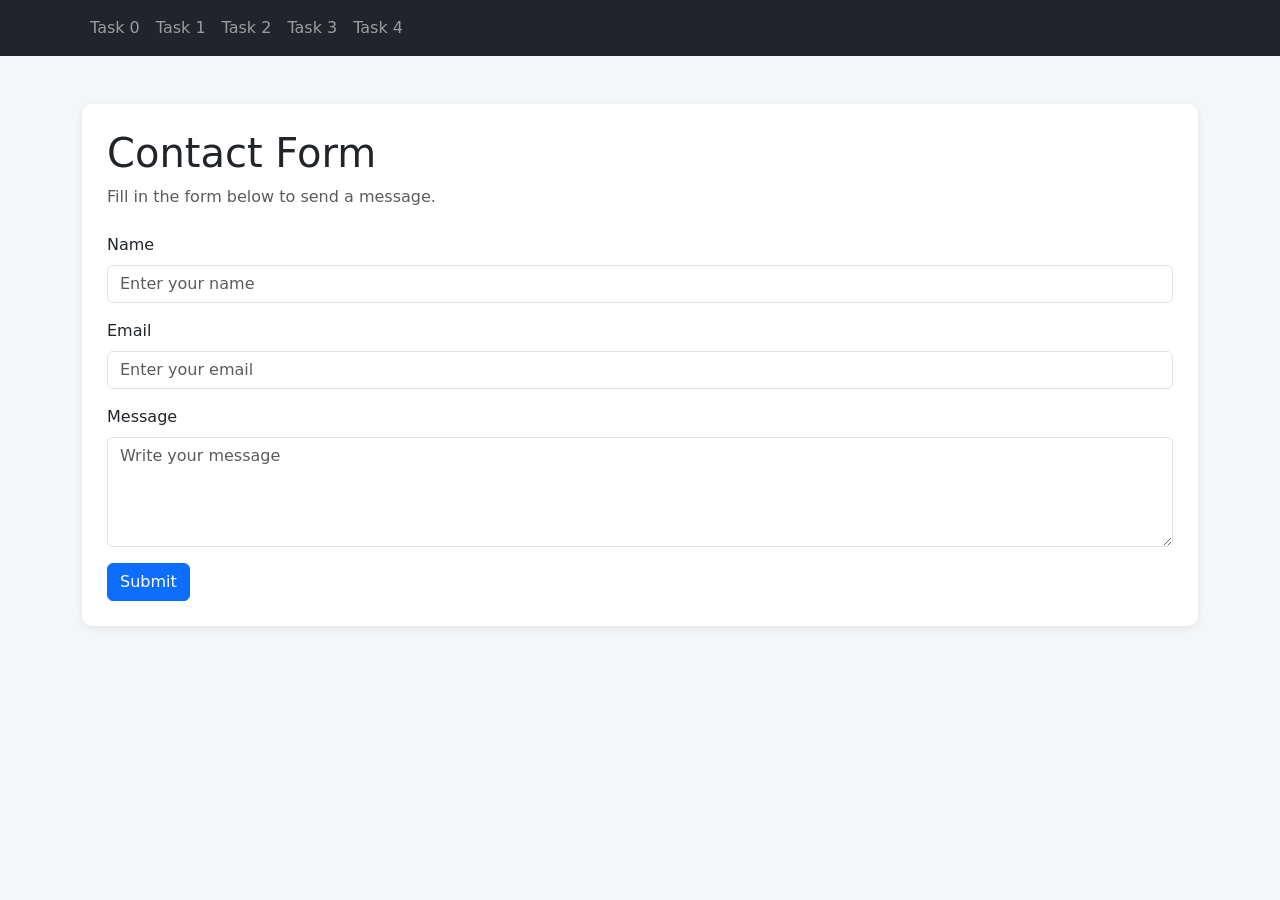
<file: task 0/index.html>
<!DOCTYPE html>
<html lang="en">
<head>
    <meta charset="UTF-8">
    <meta name="viewport" content="width=device-width, initial-scale=1.0">
    <title>Task 0 - Contact Form</title>
    <link href="https://cdn.jsdelivr.net/npm/bootstrap@5.3.3/dist/css/bootstrap.min.css" rel="stylesheet">
    <link rel="stylesheet" href="../style.css">
</head>
<body>
<nav class="navbar navbar-dark bg-dark">
    <div class="container">
        <div class="navbar-nav flex-row flex-wrap">
            <a class="nav-link px-2" href="../task 0/index.html">Task 0</a>
            <a class="nav-link px-2" href="../task 1/index.html">Task 1</a>
            <a class="nav-link px-2" href="../task 2/index.html">Task 2</a>
            <a class="nav-link px-2" href="../task 3/index.html">Task 3</a>
            <a class="nav-link px-2" href="../task 4/index.html">Task 4</a>
        </div>
    </div>
</nav>

<main class="container py-5">
    <div class="form-box">
        <h1 class="mb-2">Contact Form</h1>
        <p class="text-muted mb-4">Fill in the form below to send a message.</p>
        <form>
            <div class="mb-3">
                <label for="name" class="form-label">Name</label>
                <input type="text" id="name" name="name" class="form-control" placeholder="Enter your name">
            </div>
            <div class="mb-3">
                <label for="email" class="form-label">Email</label>
                <input type="email" id="email" name="email" class="form-control" placeholder="Enter your email">
            </div>
            <div class="mb-3">
                <label for="message" class="form-label">Message</label>
                <textarea id="message" name="message" class="form-control" rows="4" placeholder="Write your message"></textarea>
            </div>
            <button type="submit" class="btn btn-primary">Submit</button>
        </form>
    </div>
</main>
</body>
</html>
</file>
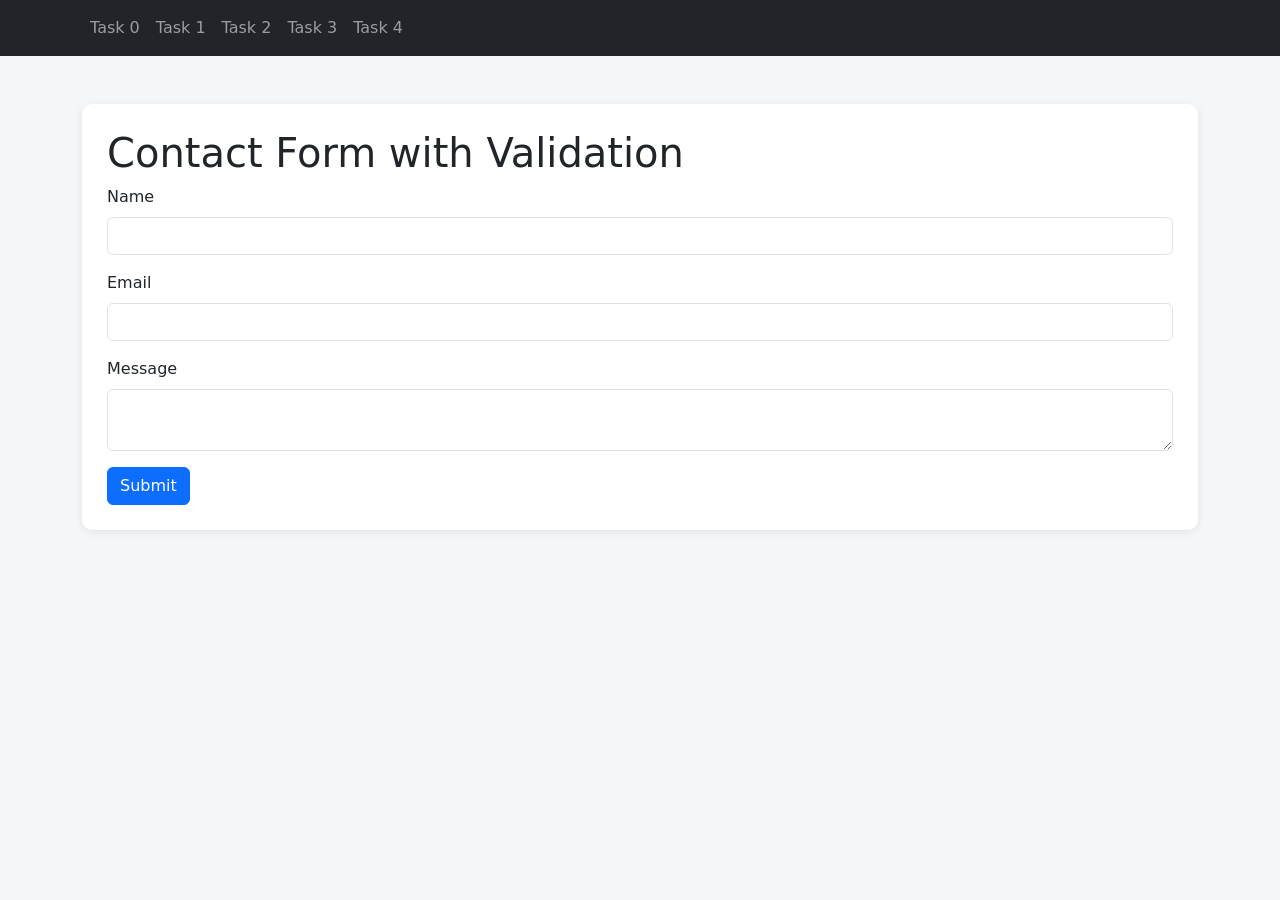
<file: task 1/index.html>
<!DOCTYPE html>
<html lang="en">
<head>
    <meta charset="UTF-8">
    <meta name="viewport" content="width=device-width, initial-scale=1.0">
    <title>Task 1 - HTML5 Validation</title>
    <link href="https://cdn.jsdelivr.net/npm/bootstrap@5.3.3/dist/css/bootstrap.min.css" rel="stylesheet">  <link rel="stylesheet" href="../style.css">
</head>
<body>
<nav class="navbar navbar-dark bg-dark">
    <div class="container">
        <div class="navbar-nav flex-row flex-wrap">
            <a class="nav-link px-2" href="../task 0/index.html">Task 0</a>
            <a class="nav-link px-2" href="../task 1/index.html">Task 1</a>
            <a class="nav-link px-2" href="../task 2/index.html">Task 2</a>
            <a class="nav-link px-2" href="../task 3/index.html">Task 3</a>
            <a class="nav-link px-2" href="../task 4/index.html">Task 4</a>
        </div>
    </div>
</nav>
<main class="container py-5">
    <div class="form-box">
        <h1>Contact Form with Validation</h1>
<form>
    <div class="mb-3">
        <label for="name" class="form-label">Name</label>
        <input type="text" id="name" name="name" class="form-control" required minlength="3" maxlength="50">
    </div>
    <div class="mb-3">
        <label for="email" class="form-label">Email</label>
        <input type="email" id="email" name="email" class="form-control" required>
    </div>
    <div class="mb-3">
        <label for="message" class="form-label">Message</label>
        <textarea id="message" name="message" class="form-control" required maxlength="500"></textarea>
    </div>
    <button type="submit" class="btn btn-primary">Submit</button>
</form>
    </div>
</main>
</body>
</html>
</file>
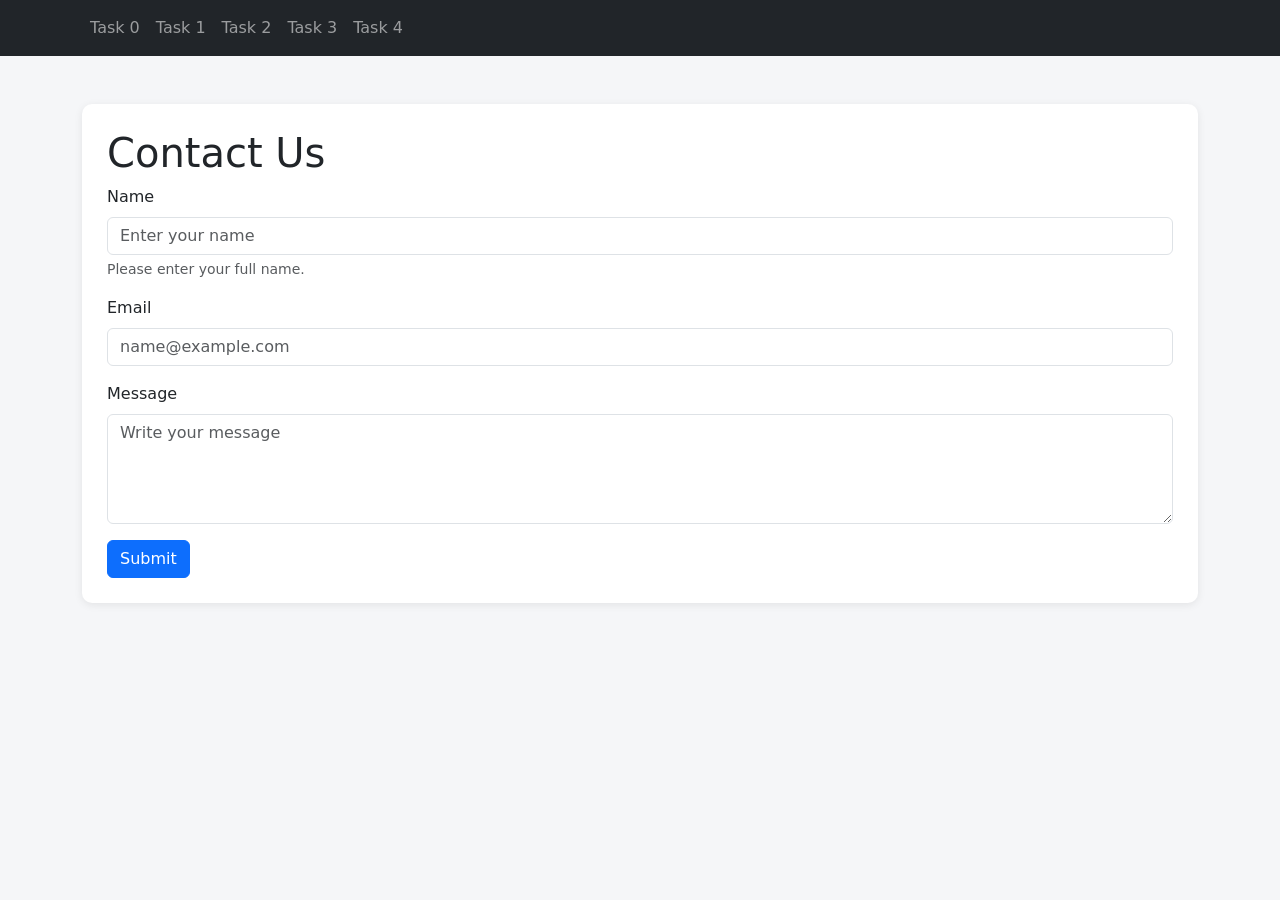
<file: task 2/index.html>
<!DOCTYPE html>
<html lang="en">
<head>
    <meta charset="UTF-8">
    <meta name="viewport" content="width=device-width, initial-scale=1.0">
    <title>Task 2 - Bootstrap Form</title>
    <link href="https://cdn.jsdelivr.net/npm/bootstrap@5.3.3/dist/css/bootstrap.min.css" rel="stylesheet">  <link rel="stylesheet" href="../style.css">
</head>
<body>
<nav class="navbar navbar-dark bg-dark">
    <div class="container">
        <div class="navbar-nav flex-row flex-wrap">
            <a class="nav-link px-2" href="../task 0/index.html">Task 0</a>
            <a class="nav-link px-2" href="../task 1/index.html">Task 1</a>
            <a class="nav-link px-2" href="../task 2/index.html">Task 2</a>
            <a class="nav-link px-2" href="../task 3/index.html">Task 3</a>
            <a class="nav-link px-2" href="../task 4/index.html">Task 4</a>
        </div>
    </div>
</nav>
<main class="container py-5">
    <div class="form-box">
        <h1>Contact Us</h1>
<form>
    <div class="mb-3">
        <label for="name" class="form-label">Name</label>
        <input type="text" id="name" class="form-control" placeholder="Enter your name">
        <div class="form-text">Please enter your full name.</div>
    </div>
    <div class="mb-3">
        <label for="email" class="form-label">Email</label>
        <input type="email" id="email" class="form-control" placeholder="name@example.com">
    </div>
    <div class="mb-3">
        <label for="message" class="form-label">Message</label>
        <textarea id="message" class="form-control" rows="4" placeholder="Write your message"></textarea>
    </div>
    <button type="submit" class="btn btn-primary">Submit</button>
</form>
    </div>
</main>

</body>
</html>
</file>
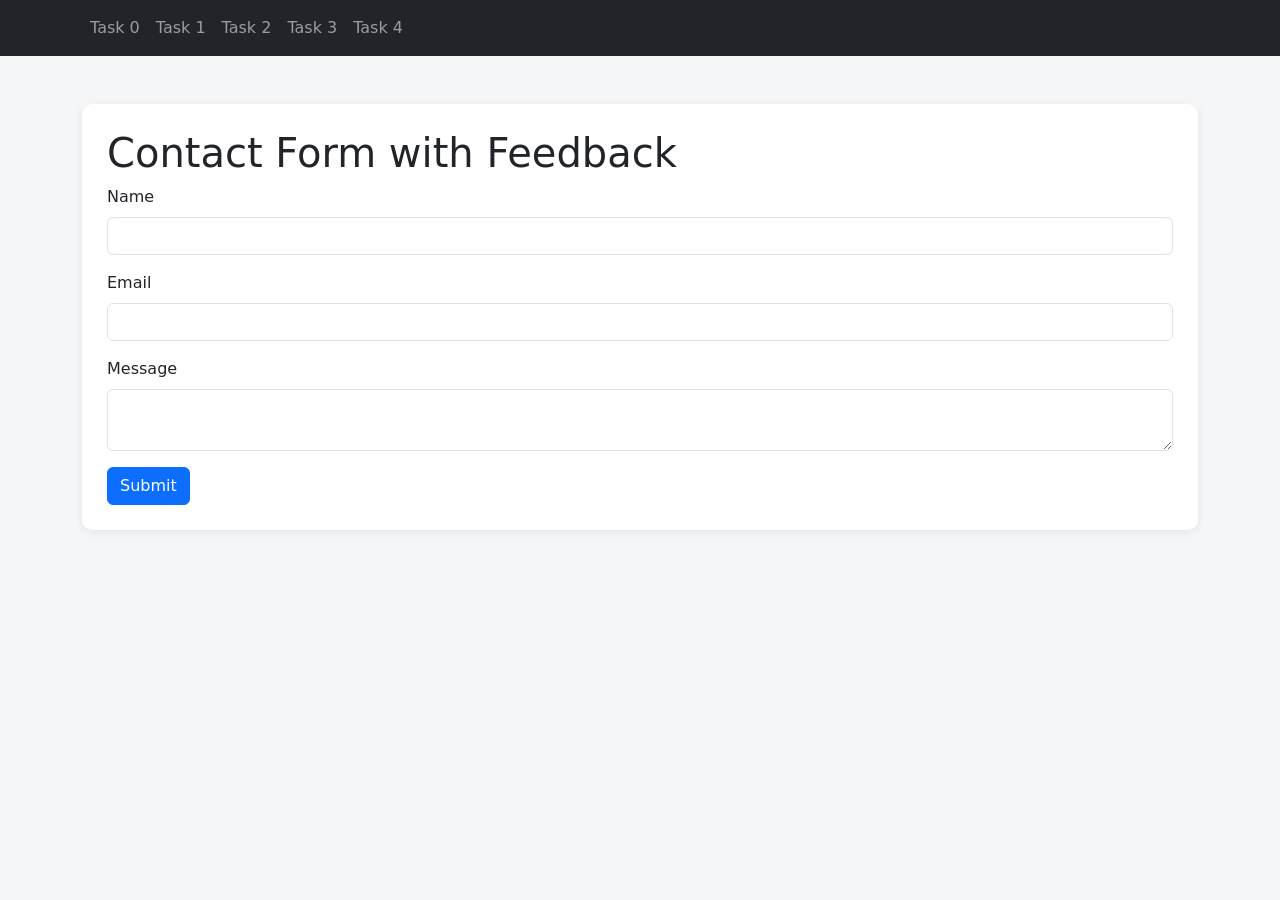
<file: task 3/index.html>
<!DOCTYPE html>
<html lang="en">
<head>
    <meta charset="UTF-8">
    <meta name="viewport" content="width=device-width, initial-scale=1.0">
    <title>Task 3 - Bootstrap Validation</title>
    <link href="https://cdn.jsdelivr.net/npm/bootstrap@5.3.3/dist/css/bootstrap.min.css" rel="stylesheet">    <link rel="stylesheet" href="../style.css">
</head>
<body>
<nav class="navbar navbar-dark bg-dark">
    <div class="container">
        <div class="navbar-nav flex-row flex-wrap">
            <a class="nav-link px-2" href="../task 0/index.html">Task 0</a>
            <a class="nav-link px-2" href="../task 1/index.html">Task 1</a>
            <a class="nav-link px-2" href="../task 2/index.html">Task 2</a>
            <a class="nav-link px-2" href="../task 3/index.html">Task 3</a>
            <a class="nav-link px-2" href="../task 4/index.html">Task 4</a>
        </div>
    </div>
</nav>
<main class="container py-5">
    <div class="form-box">
        <h1>Contact Form with Feedback</h1>
<form class="needs-validation" novalidate>
    <div class="mb-3">
        <label for="name" class="form-label">Name</label>
        <input type="text" id="name" class="form-control" required minlength="3">
        <div class="invalid-feedback">Please enter your name (at least 3 characters).</div>
        <div class="valid-feedback">Looks good!</div>
    </div>
    <div class="mb-3">
        <label for="email" class="form-label">Email</label>
        <input type="email" id="email" class="form-control" required>
        <div class="invalid-feedback">Please enter a valid email.</div>
        <div class="valid-feedback">Looks good!</div>
    </div>
    <div class="mb-3">
        <label for="message" class="form-label">Message</label>
        <textarea id="message" class="form-control" required maxlength="500"></textarea>
        <div class="invalid-feedback">Please write a message.</div>
        <div class="valid-feedback">Thanks for your message!</div>
    </div>
    <button type="submit" class="btn btn-primary">Submit</button>
</form>
    </div>
</main>
<script src="../script.js"></script>
</body>
</html>
</file>
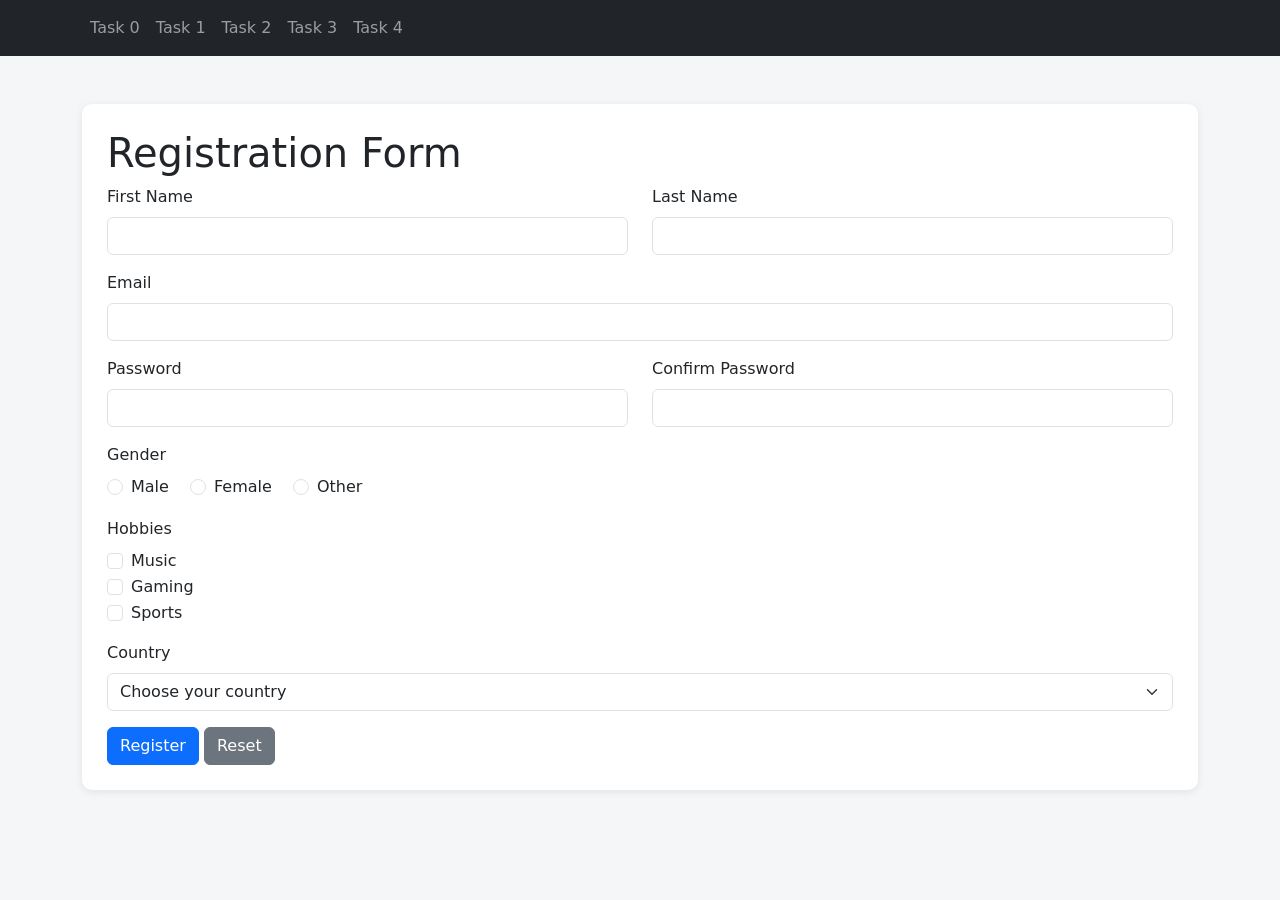
<file: task 4/index.html>
<!DOCTYPE html>
<html lang="en">
<head>
    <meta charset="UTF-8">
    <meta name="viewport" content="width=device-width, initial-scale=1.0">
    <title>Task 4 - Registration Form</title>
    <link href="https://cdn.jsdelivr.net/npm/bootstrap@5.3.3/dist/css/bootstrap.min.css" rel="stylesheet">    <link rel="stylesheet" href="../style.css">
</head>
<body>
<nav class="navbar navbar-dark bg-dark">
    <div class="container">
        <div class="navbar-nav flex-row flex-wrap">
            <a class="nav-link px-2" href="../task 0/index.html">Task 0</a>
            <a class="nav-link px-2" href="../task 1/index.html">Task 1</a>
            <a class="nav-link px-2" href="../task 2/index.html">Task 2</a>
            <a class="nav-link px-2" href="../task 3/index.html">Task 3</a>
            <a class="nav-link px-2" href="../task 4/index.html">Task 4</a>
        </div>
    </div>
</nav>
<main class="container py-5">
    <div class="form-box">
        <h1>Registration Form</h1>
<form class="needs-validation" novalidate>
    <div class="row">
        <div class="col-md-6 mb-3">
            <label for="firstName" class="form-label">First Name</label>
            <input type="text" id="firstName" class="form-control" required>
            <div class="invalid-feedback">Please enter your first name.</div>
        </div>
        <div class="col-md-6 mb-3">
            <label for="lastName" class="form-label">Last Name</label>
            <input type="text" id="lastName" class="form-control" required>
            <div class="invalid-feedback">Please enter your last name.</div>
        </div>
    </div>
    <div class="mb-3">
        <label for="email" class="form-label">Email</label>
        <input type="email" id="email" class="form-control" required>
        <div class="invalid-feedback">Please enter a valid email.</div>
    </div>
    <div class="row">
        <div class="col-md-6 mb-3">
            <label for="password" class="form-label">Password</label>
            <input type="password" id="password" class="form-control" required minlength="8">
            <div class="invalid-feedback">Password must have at least 8 characters.</div>
        </div>
        <div class="col-md-6 mb-3">
            <label for="confirmPassword" class="form-label">Confirm Password</label>
            <input type="password" id="confirmPassword" class="form-control" required minlength="8">
            <div class="invalid-feedback">Please enter the same password.</div>
        </div>
    </div>
    <div class="mb-3">
        <p class="mb-2">Gender</p>
        <div class="form-check form-check-inline">
            <input type="radio" id="male" name="gender" class="form-check-input" required>
            <label for="male" class="form-check-label">Male</label>
        </div>
        <div class="form-check form-check-inline">
            <input type="radio" id="female" name="gender" class="form-check-input" required>
            <label for="female" class="form-check-label">Female</label>
        </div>
        <div class="form-check form-check-inline">
            <input type="radio" id="other" name="gender" class="form-check-input" required>
            <label for="other" class="form-check-label">Other</label>
        </div>
    </div>
    <div class="mb-3">
        <p class="mb-2">Hobbies</p>
        <div class="form-check">
            <input type="checkbox" id="music" class="form-check-input">
            <label for="music" class="form-check-label">Music</label>
        </div>
        <div class="form-check">
            <input type="checkbox" id="gaming" class="form-check-input">
            <label for="gaming" class="form-check-label">Gaming</label>
        </div>
        <div class="form-check">
            <input type="checkbox" id="sports" class="form-check-input">
            <label for="sports" class="form-check-label">Sports</label>
        </div>
    </div>
    <div class="mb-3">
        <label for="country" class="form-label">Country</label>
        <select id="country" class="form-select" required>
            <option value="">Choose your country</option>
            <option>Kazakhstan</option>
            <option>Uzbekistan</option>
            <option>Kyrgyzstan</option>
            <option>Other</option>
        </select>
        <div class="invalid-feedback">Please choose a country.</div>
    </div>
    <button type="submit" class="btn btn-primary">Register</button>
    <button type="reset" class="btn btn-secondary">Reset</button>
</form>
    </div>
</main>
<script src="../script.js"></script>
</body>
</html>
</file>
<file: style.css>
body {
    background-color: #f5f6f8;
}
main {
    max-width: 900px;
}
.form-box {
    background: white;
    padding: 25px;
    border-radius: 10px;
    box-shadow: 0 2px 8px rgba(0, 0, 0, 0.08);
}
</file>
